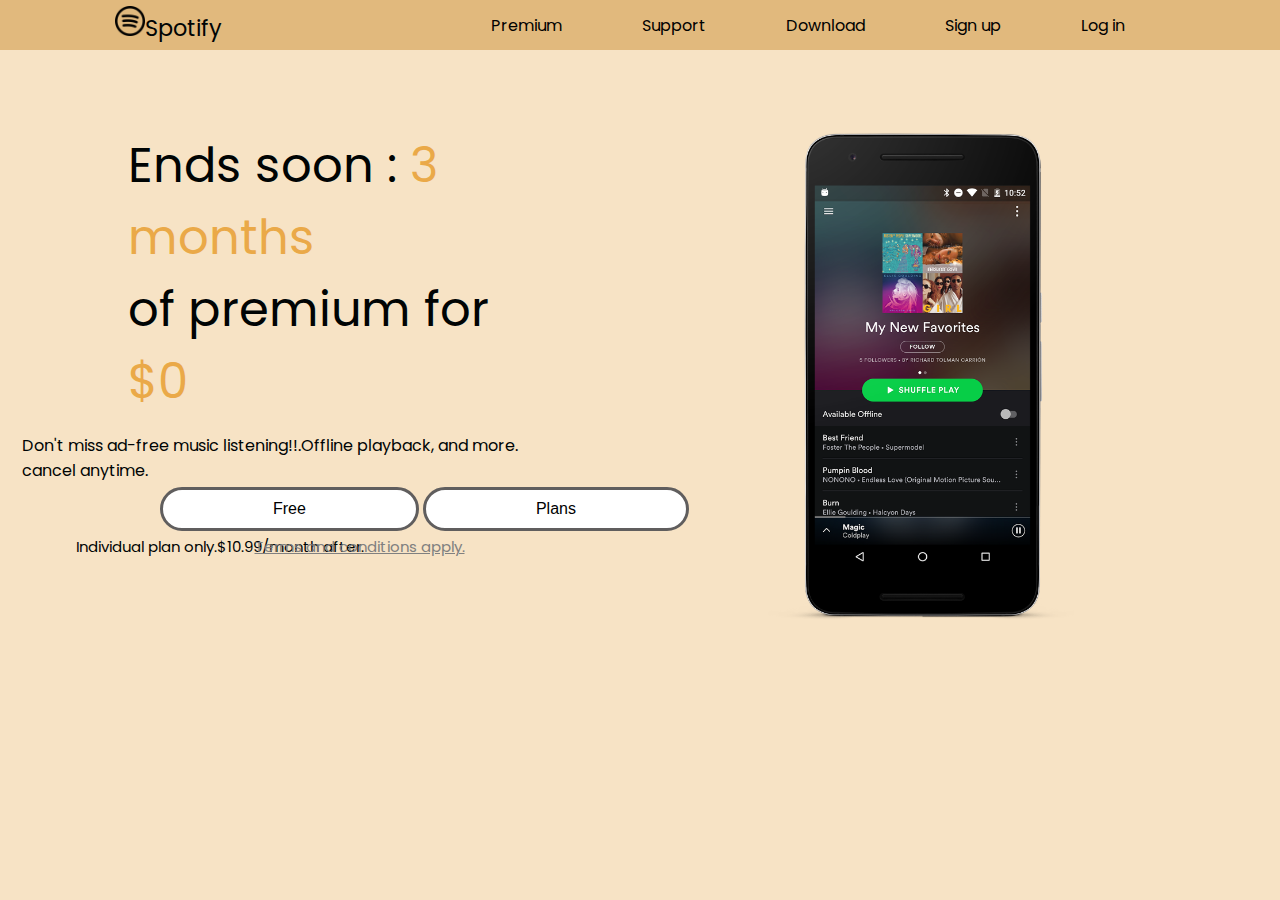
<file: prodigy_infotech/landingpage/index.html>
<!DOCTYPE html>
<html lang="en">

<head>
    <meta charset="UTF-8">
    <meta name="viewport" content="width=device-width, initial-scale=1.0">
    <title>Spotify.com </title>
    <link rel="preconnect" href="https://fonts.googleapis.com">
    <link rel="preconnect" href="https://fonts.gstatic.com" crossorigin>
    <link
        href="https://fonts.googleapis.com/css2?family=Poppins:ital,wght@0,100;0,200;0,300;0,400;0,500;0,600;0,700;0,800;0,900;1,100;1,200;1,300;1,400;1,500;1,600;1,700;1,800;1,900&display=swap"
        rel="stylesheet">
    <style>
        * {
            margin: 0;
            padding: 0;
        }

        body {
            background-color: rgb(247, 227, 197);
            color: rgb(0, 4, 4);
            font-family: 'Poppins', sans-serif;
        }

        nav {
            display: flex;
            justify-content: space-around;
            align-items: center;
            height: 50px;
            background-color: rgb(225, 185, 125);
        }

        nav ul {
            display: flex;
            justify-content: space-around;
            align-items: center;
        }

        nav ul li {
            list-style-type: none;
            margin: 0 40px;
        }
        
        nav ul li a{
            text-decoration: none;
            color: black;
        }

        nav ul li a:hover{
            color: rgb(161, 99, 5);
            font-size: 1.07rem;
        }

        .left {
            font-size: 1.4rem;
        }

        .firstSection {
            display: flex;
            justify-content: space-around;
            width: 0 30px;
            height: 23px;
            margin: 80px 0;
        }

        .under_text{
            display: flex;
            justify-content: space-around;
            position: relative;
            top: 200px;
            left: -370px;
        }

        .last_text{
            font-size: 15px;
            display: flex;
            justify-content: space-around;
            position: relative;
            top: 200px;
            left: -370px;
        }

        .secondSection {
            display: flex;
            justify-content: space-around;
            position: relative;
            top: 200px;
            left: -370px;
        }

        .firstSection>div {
            width: 30%;
        }

        .leftSection {
            font-size: 3rem;
            width: 30px 0;
        }

        .rightSection {
            width: 80%;
        }

        .red1 {
            color: rgb(234, 169, 72);
        }

        .red2 {
            color:rgb(234, 169, 72) ;
        }
        .heading{
            font-size: 3rem;
        }
        
        .button {
        border: none;
        color: white;
        padding: 10px 20px;
        text-align: center;
        text-decoration: none;
        display:flex;
        font-size: 16px;
        margin: 4px 2px;
        transition-duration: 0.4s;
        cursor: pointer;
    }

    .button1 {
      background-color: rgb(255, 255, 255); 
      color: rgb(0, 0, 0); 
      border: solid rgb(96, 94, 94);
      border-radius: 100px;
      padding-inline: 110px;
      margin-left: 530px;
    }

    .button1:hover {
      background-color:rgb(95, 41, 146);
      color: white;
    }

    .button2 {
      background-color: white; 
      color: black; 
      border: solid rgb(96, 94, 94);
      border-radius: 100px;
      padding-inline: 110px;
      margin-right: 500px;
    }

    .button2:hover {
      background-color: #4c4a4a;
      color: white;
    }

    .secondSection a{
        text-decoration: none;
        color: black;
    }

    .last_text a{
        text-underline-position: auto;
        margin-left: -1000px;
        color: grey;
    }

    </style>
</head>

<body>
    <header>
        <nav>
            <div class="left"><img src="sp.png" alt="logo" width="30">Spotify</div>
            <div class="right">
                <ul>
                    <li><a href="/" target="_blank">Premium</a></li>
                    <li><a href="/" target="_blank">Support</a></li>
                    <li><a href="/" target="_blank">Download</a></li>
                    <li><a href="/" target="_blank">Sign up</a></li>
                    <li><a href="/" target="_blank">Log in</a></li>
                </ul>
            </div>
        </nav>
    </header>
    <main>
        <section class="firstSection">
            <div class="leftSection">
                Ends soon :
                <span class="red1">3 months</span>
                <div> of premium for</div>
                <div class="red2"> $0 </div>
            </div>
            <div class="rightSection">
                <img src="sp1.png" alt="image" height="500">
            </div>
        </section>

        <p class="under_text">Don't miss ad-free music listening!!.Offline playback, and more.
            <br>
            cancel anytime.
        </p>

        <section class="secondSection">

            <a href="/" ><button class="button button1">Free</button></a>
            <a href="/" ><button class="button button2">Plans</button></a>
        </section>
        <p class="last_text"> Individual plan only.$10.99/month after.
        <a href="/" >Terms and conditions apply.</a>
        </p>
    </main>
</body>

</html>
</file>
